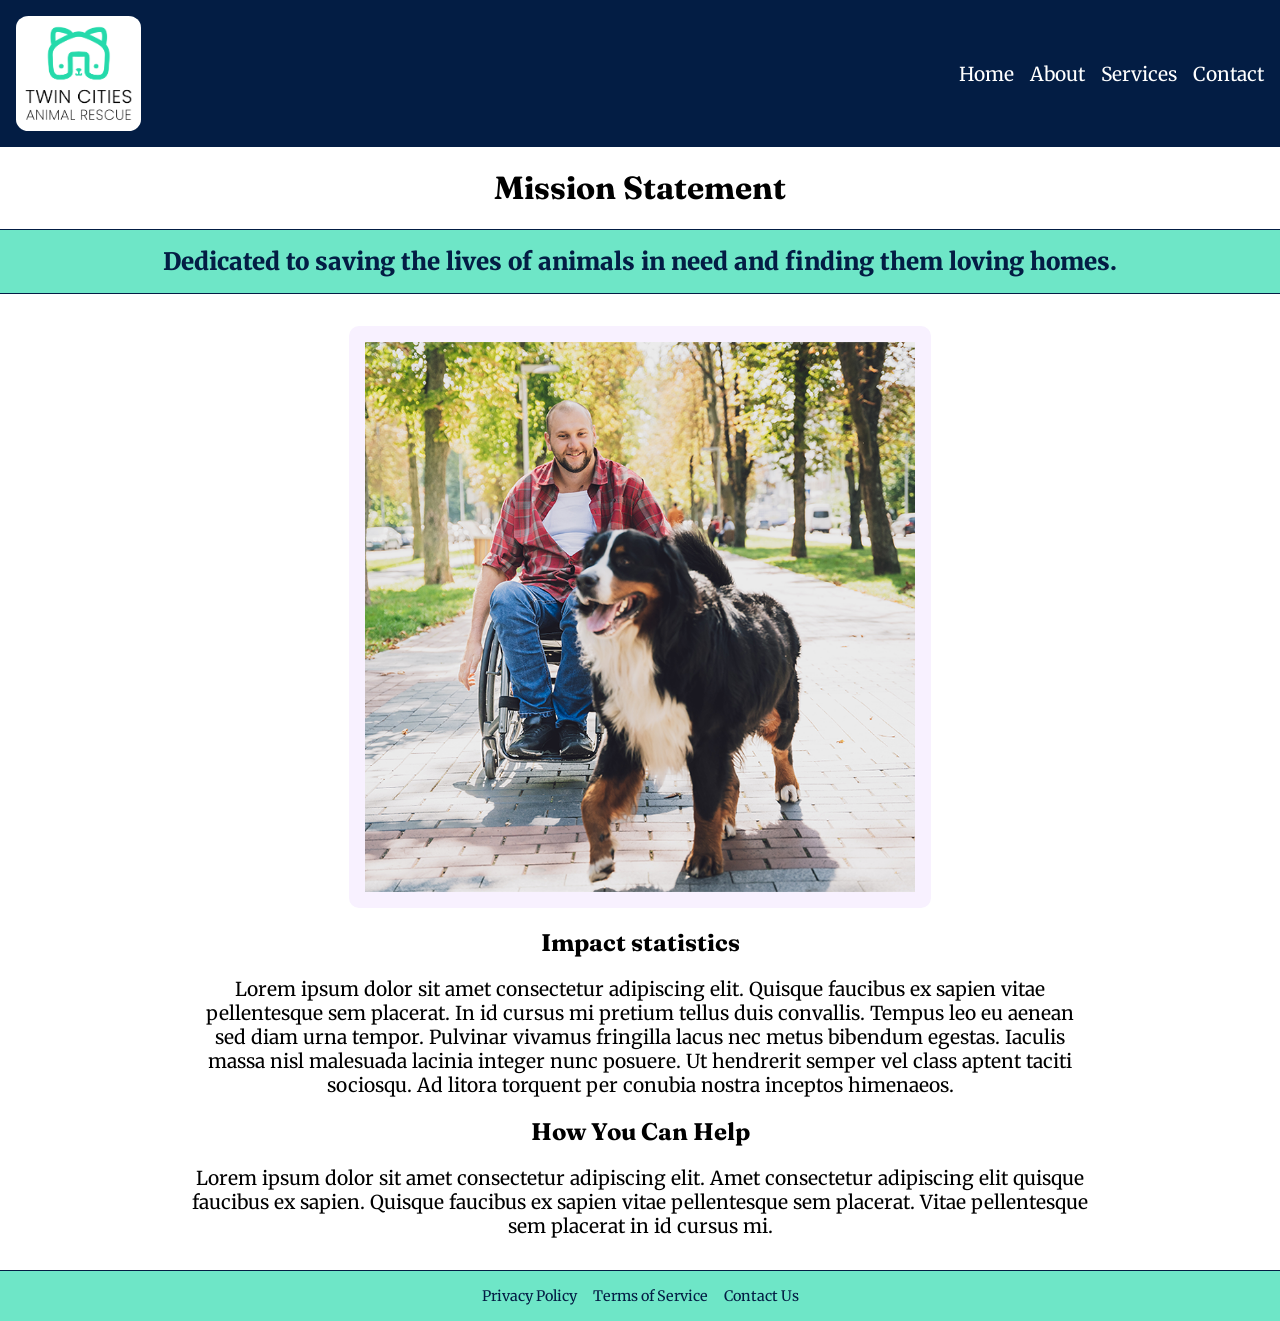
<file: index.html>
<!-- contains:
•	Mission statement
•	Impact statistics, using text only
•	“How You Can Help” section
 -->

<!doctype html>
<html lang="en">
  <head>
    <meta charset="UTF-8" />
    <meta name="viewport" content="width=device-width, initial-scale=1.0" />
    <title>Homepage | Twin Cities Animal Rescue</title>
    <link rel="preconnect" href="https://fonts.googleapis.com" />
    <link rel="preconnect" href="https://fonts.gstatic.com" crossorigin />
    <link
      href="https://fonts.googleapis.com/css2?family=Fraunces:ital,opsz,wght@0,9..144,100..900;1,9..144,100..900&family=Merriweather:ital,opsz,wght@0,18..144,300..900;1,18..144,300..900&display=swap"
      rel="stylesheet"
    />
    <link rel="stylesheet" href="styles.css" />
  </head>
  <body>
    <a href="#main-content" class="skip-link">Skip to main content</a>
    <header>
      <img
        class="logo"
        src="assets/images/rescue-logo_c.png"
        alt="Twin Cities Animal Rescue logo which has a cartoon dog that is shaped like a house and the name of the rescue at the bottom"
      />
      <nav>
        <ul>
          <li><a class="nav-link" href="index.html">Home</a></li>
          <li><a class="nav-link" href="about.html">About</a></li>
          <li><a class="nav-link" href="services.html">Services</a></li>
          <li><a class="nav-link" href="contact.html">Contact</a></li>
        </ul>
      </nav>
    </header>
    <main id="main-content" class="flex-center-col">
      <h1>Mission Statement</h1>
      <p class="mission-statement">
        Dedicated to saving the lives of animals in need and finding them loving
        homes.
      </p>
      <picture>
        <source
          media="min-width:800px"
          srcset="assets/images/rescue-feature-large_c.png"
        />
        <img
          src="assets/images/rescue-feature-small_c.png"
          alt="a dog walking with a smiling man in a wheelchair"
        />
      </picture>
      <h2>Impact statistics</h2>
      <p>
        Lorem ipsum dolor sit amet consectetur adipiscing elit. Quisque faucibus
        ex sapien vitae pellentesque sem placerat. In id cursus mi pretium
        tellus duis convallis. Tempus leo eu aenean sed diam urna tempor.
        Pulvinar vivamus fringilla lacus nec metus bibendum egestas. Iaculis
        massa nisl malesuada lacinia integer nunc posuere. Ut hendrerit semper
        vel class aptent taciti sociosqu. Ad litora torquent per conubia nostra
        inceptos himenaeos.
      </p>
      <h2>How You Can Help</h2>
      <p>
        Lorem ipsum dolor sit amet consectetur adipiscing elit. Amet consectetur
        adipiscing elit quisque faucibus ex sapien. Quisque faucibus ex sapien
        vitae pellentesque sem placerat. Vitae pellentesque sem placerat in id
        cursus mi.
      </p>
    </main>
    <footer>
      <ul>
        <li><a href="#">Privacy Policy</a></li>
        <li><a href="#">Terms of Service</a></li>
        <li><a href="contact.html">Contact Us</a></li>
      </ul>
    </footer>
  </body>
</html>
</file>
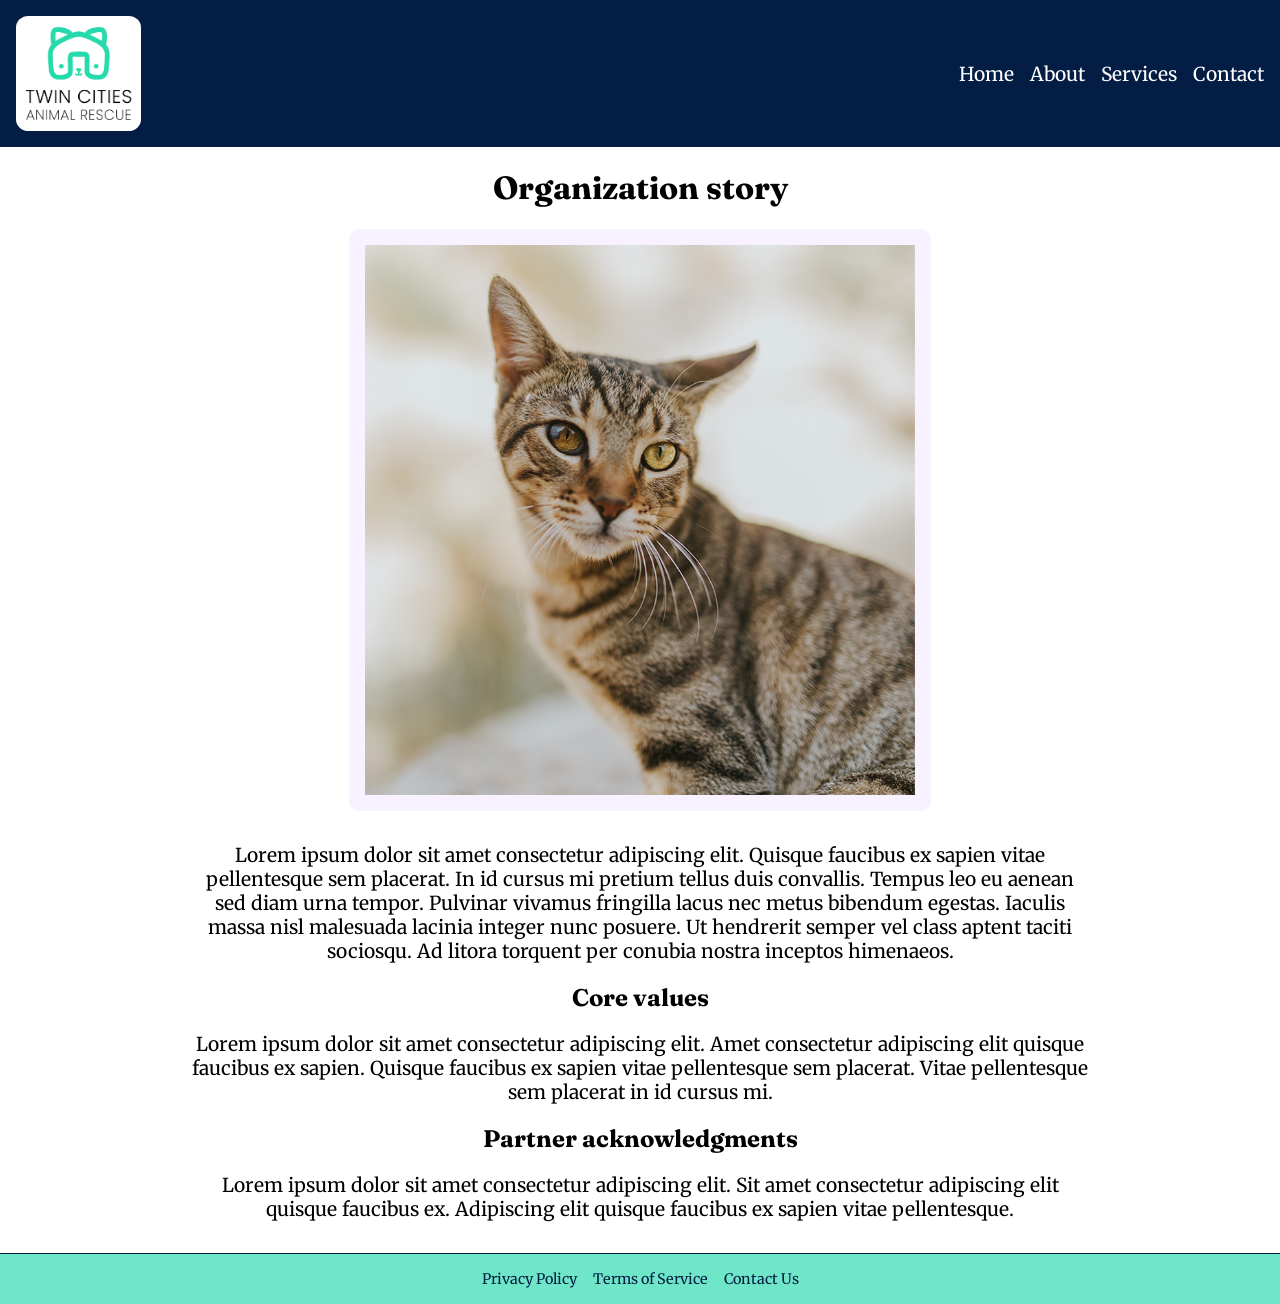
<file: about.html>
<!-- contains:
•	Organization story
•	Core values
•	Partner acknowledgments
 -->

<!doctype html>
<html lang="en">
  <head>
    <meta charset="UTF-8" />
    <meta name="viewport" content="width=device-width, initial-scale=1.0" />
    <title>About | Twin Cities Animal Rescue</title>
    <link rel="preconnect" href="https://fonts.googleapis.com" />
    <link rel="preconnect" href="https://fonts.gstatic.com" crossorigin />
    <link
      href="https://fonts.googleapis.com/css2?family=Fraunces:ital,opsz,wght@0,9..144,100..900;1,9..144,100..900&family=Merriweather:ital,opsz,wght@0,18..144,300..900;1,18..144,300..900&display=swap"
      rel="stylesheet"
    />
    <link rel="stylesheet" href="styles.css" />
  </head>
  <body>
    <a href="#main-content" class="skip-link">Skip to main content</a>
    <header>
      <img
        class="logo"
        src="assets/images/rescue-logo_c.png"
        alt="Twin Cities Animal Rescue logo which has a cartoon dog that is shaped like a house and the name of the rescue at the bottom"
      />
      <nav>
        <ul>
          <li><a class="nav-link" href="index.html">Home</a></li>
          <li><a class="nav-link" href="about.html">About</a></li>
          <li><a class="nav-link" href="services.html">Services</a></li>
          <li><a class="nav-link" href="contact.html">Contact</a></li>
        </ul>
      </nav>
    </header>
    <main id="main-content" class="flex-center-col">
      <h1>Organization story</h1>
      <picture class="bottom-margin">
        <source
          media="(min-width: 768px)"
          srcset="assets/images/rescue-pet-spotlight_c.png"
        />
        <img
          class="adaptive-img"
          src="assets/images/rescue-pet-spotlight_c.png"
          alt="a tabby cat looking at the camera; one of it's eyes is darker than the other"
        />
      </picture>
      <p>
        Lorem ipsum dolor sit amet consectetur adipiscing elit. Quisque faucibus
        ex sapien vitae pellentesque sem placerat. In id cursus mi pretium
        tellus duis convallis. Tempus leo eu aenean sed diam urna tempor.
        Pulvinar vivamus fringilla lacus nec metus bibendum egestas. Iaculis
        massa nisl malesuada lacinia integer nunc posuere. Ut hendrerit semper
        vel class aptent taciti sociosqu. Ad litora torquent per conubia nostra
        inceptos himenaeos.
      </p>
      <h2>Core values</h2>
      <p>
        Lorem ipsum dolor sit amet consectetur adipiscing elit. Amet consectetur
        adipiscing elit quisque faucibus ex sapien. Quisque faucibus ex sapien
        vitae pellentesque sem placerat. Vitae pellentesque sem placerat in id
        cursus mi.
      </p>
      <h2>Partner acknowledgments</h2>
      <p>
        Lorem ipsum dolor sit amet consectetur adipiscing elit. Sit amet
        consectetur adipiscing elit quisque faucibus ex. Adipiscing elit quisque
        faucibus ex sapien vitae pellentesque.
      </p>
    </main>
    <footer>
      <ul>
        <li><a href="#">Privacy Policy</a></li>
        <li><a href="#">Terms of Service</a></li>
        <li><a href="contact.html">Contact Us</a></li>
      </ul>
    </footer>
  </body>
</html>
</file>
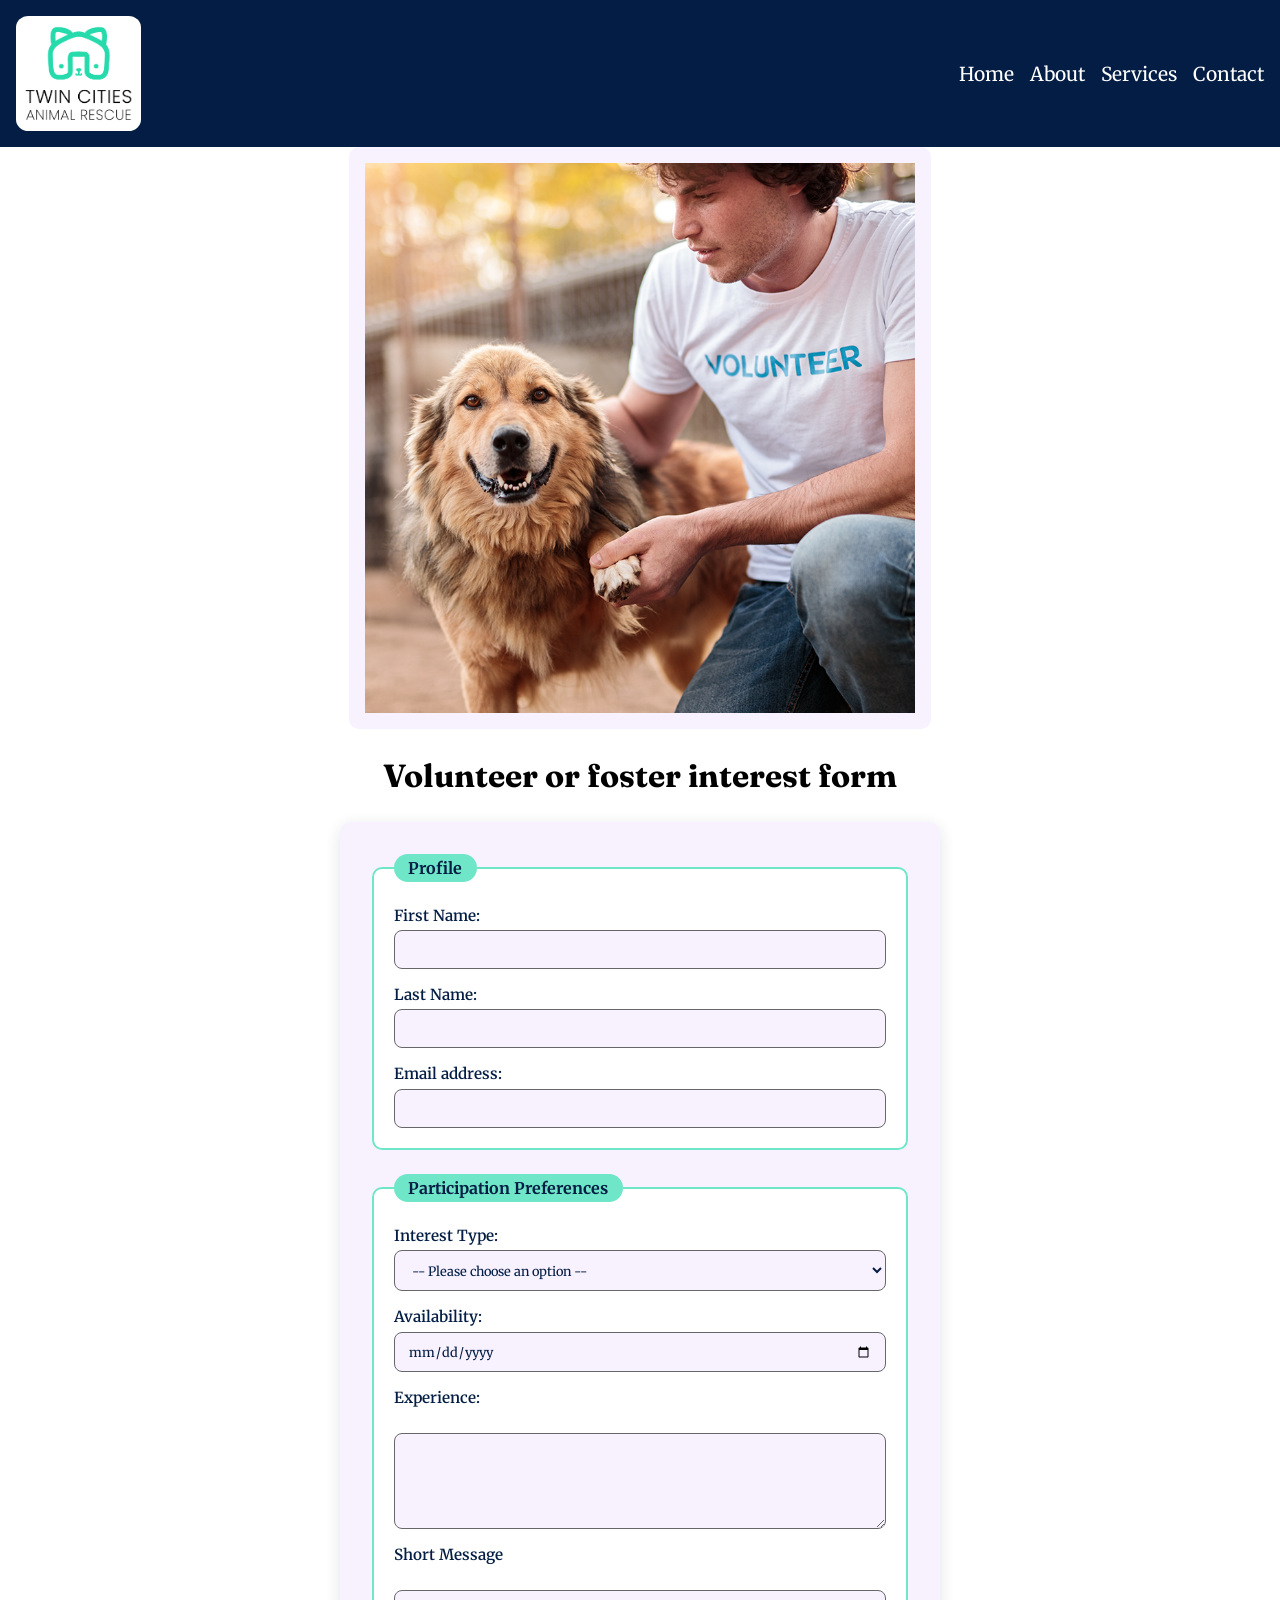
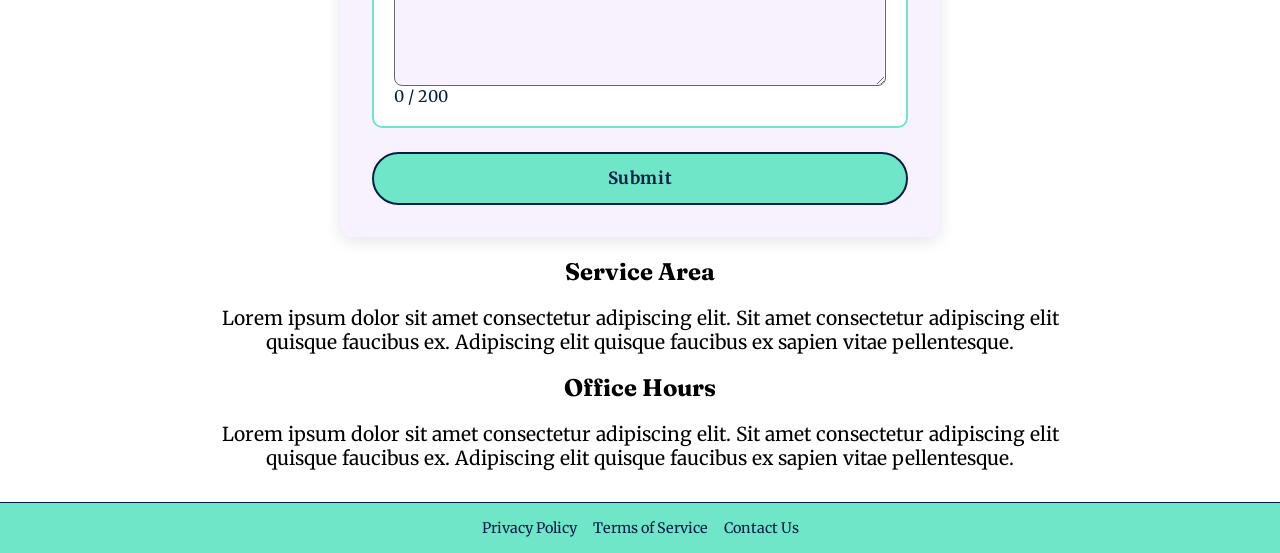
<file: contact.html>
<!-- contains:
•	Volunteer or foster interest form
•	Service area
•	Office hours

 -->

<!doctype html>
<html lang="en">
  <head>
    <meta charset="UTF-8" />
    <meta name="viewport" content="width=device-width, initial-scale=1.0" />
    <title>Contact | Twin Cities Animal Rescue</title>
    <link rel="preconnect" href="https://fonts.googleapis.com" />
    <link rel="preconnect" href="https://fonts.gstatic.com" crossorigin />
    <link
      href="https://fonts.googleapis.com/css2?family=Fraunces:ital,opsz,wght@0,9..144,100..900;1,9..144,100..900&family=Merriweather:ital,opsz,wght@0,18..144,300..900;1,18..144,300..900&display=swap"
      rel="stylesheet"
    />
    <link rel="stylesheet" href="styles.css" />
    <link rel="stylesheet" href="form.css" />
    <script src="script.js" defer></script>
  </head>
  <body>
    <a href="#main-content" class="skip-link">Skip to main content</a>
    <header>
      <img
        class="logo"
        src="assets/images/rescue-logo_c.png"
        alt="Twin Cities Animal Rescue logo which has a cartoon dog that is shaped like a house and the name of the rescue at the bottom"
      />
      <nav>
        <ul>
          <li><a class="nav-link" href="index.html">Home</a></li>
          <li><a class="nav-link" href="about.html">About</a></li>
          <li><a class="nav-link" href="services.html">Services</a></li>
          <li><a class="nav-link" href="contact.html">Contact</a></li>
        </ul>
      </nav>
    </header>
    <main id="main-content" class="flex-center-col">
      <section id="interest-form">
        <picture>
          <source
            media="(min-width: 768px)"
            srcset="assets/images/rescue-volunteer_c.png"
          />
          <img
            class="adaptive-img"
            src="assets/images/rescue-volunteer_c.png"
            alt="a volunteer looking at and kneeling beside a dog smiling at the camera"
          />
        </picture>
        <!-- The form should collect:
            •	Name
            •	Email
            •	Interest type, such as volunteer, foster, or adoption information
            •	Availability
            •	Experience with pets
            •	Short message
            -->
        <h1>Volunteer or foster interest form</h1>
        <form id="signupForm" novalidate>
          <fieldset>
            <legend>Profile</legend>
            <label for="firstName">First Name:</label>
            <input type="text" id="firstName" name="firstName" required />
            <span class="error" id="firstName-error" aria-live="polite"></span>

            <label for="lastName">Last Name:</label>
            <input type="text" id="lastName" name="lastName" required />
            <span class="error" id="lastName-error" aria-live="polite"></span>

            <label for="emailAddress" required>Email address:</label>
            <input type="email" id="emailAddress" name="email" required />
            <span
              class="error"
              id="emailAddress-error"
              aria-live="polite"
            ></span>
          </fieldset>
          <fieldset>
            <legend>Participation Preferences</legend>
            <label for="interestType">Interest Type: </label>
            <select id="interestType" name="interestType" required>
              <option value="">-- Please choose an option --</option>
              <option value="volunteer">Volunteer</option>
              <option value="foster">Foster</option>
              <option value="adoption">Adoption</option>
            </select>
            <span
              class="error"
              id="interestType-error"
              aria-live="polite"
            ></span>
            <div id="infoPanel" aria-live="polite"></div>
            <label for="availability">Availability: </label>
            <input type="date" id="availability" name="availability" required />
            <span
              class="error"
              id="availability-error"
              aria-live="polite"
            ></span>
            <label for="experience">Experience: </label><br />
            <textarea
              id="experience"
              name="experience"
              rows="4"
              cols="30"
            ></textarea>
            <span class="error" id="experience-error" aria-live="polite"></span>
            <label for="shortMsg">Short Message</label><br />
            <textarea
              id="shortMsg"
              name="shortMsg"
              rows="4"
              cols="30"
            ></textarea>
            <span class="hint" id="counter">0 / 200</span>
            <span class="error" id="shortMsg-error" aria-live="polite"></span>
          </fieldset>
          <input id="submit-btn" type="submit" value="Submit" />
        </form>
        <div id="confirmation" aria-live="polite"></div>
        <section id="dashboard"></section>
      </section>
      <section id="service-area">
        <h2>Service Area</h2>
        <p>
          Lorem ipsum dolor sit amet consectetur adipiscing elit. Sit amet
          consectetur adipiscing elit quisque faucibus ex. Adipiscing elit
          quisque faucibus ex sapien vitae pellentesque.
        </p>
      </section>
      <section id="office-hours">
        <h2>Office Hours</h2>
        <p>
          Lorem ipsum dolor sit amet consectetur adipiscing elit. Sit amet
          consectetur adipiscing elit quisque faucibus ex. Adipiscing elit
          quisque faucibus ex sapien vitae pellentesque.
        </p>
      </section>
    </main>
    <footer>
      <ul>
        <li><a href="#">Privacy Policy</a></li>
        <li><a href="#">Terms of Service</a></li>
        <li><a href="contact.html">Contact Us</a></li>
      </ul>
    </footer>
  </body>
</html>
</file>
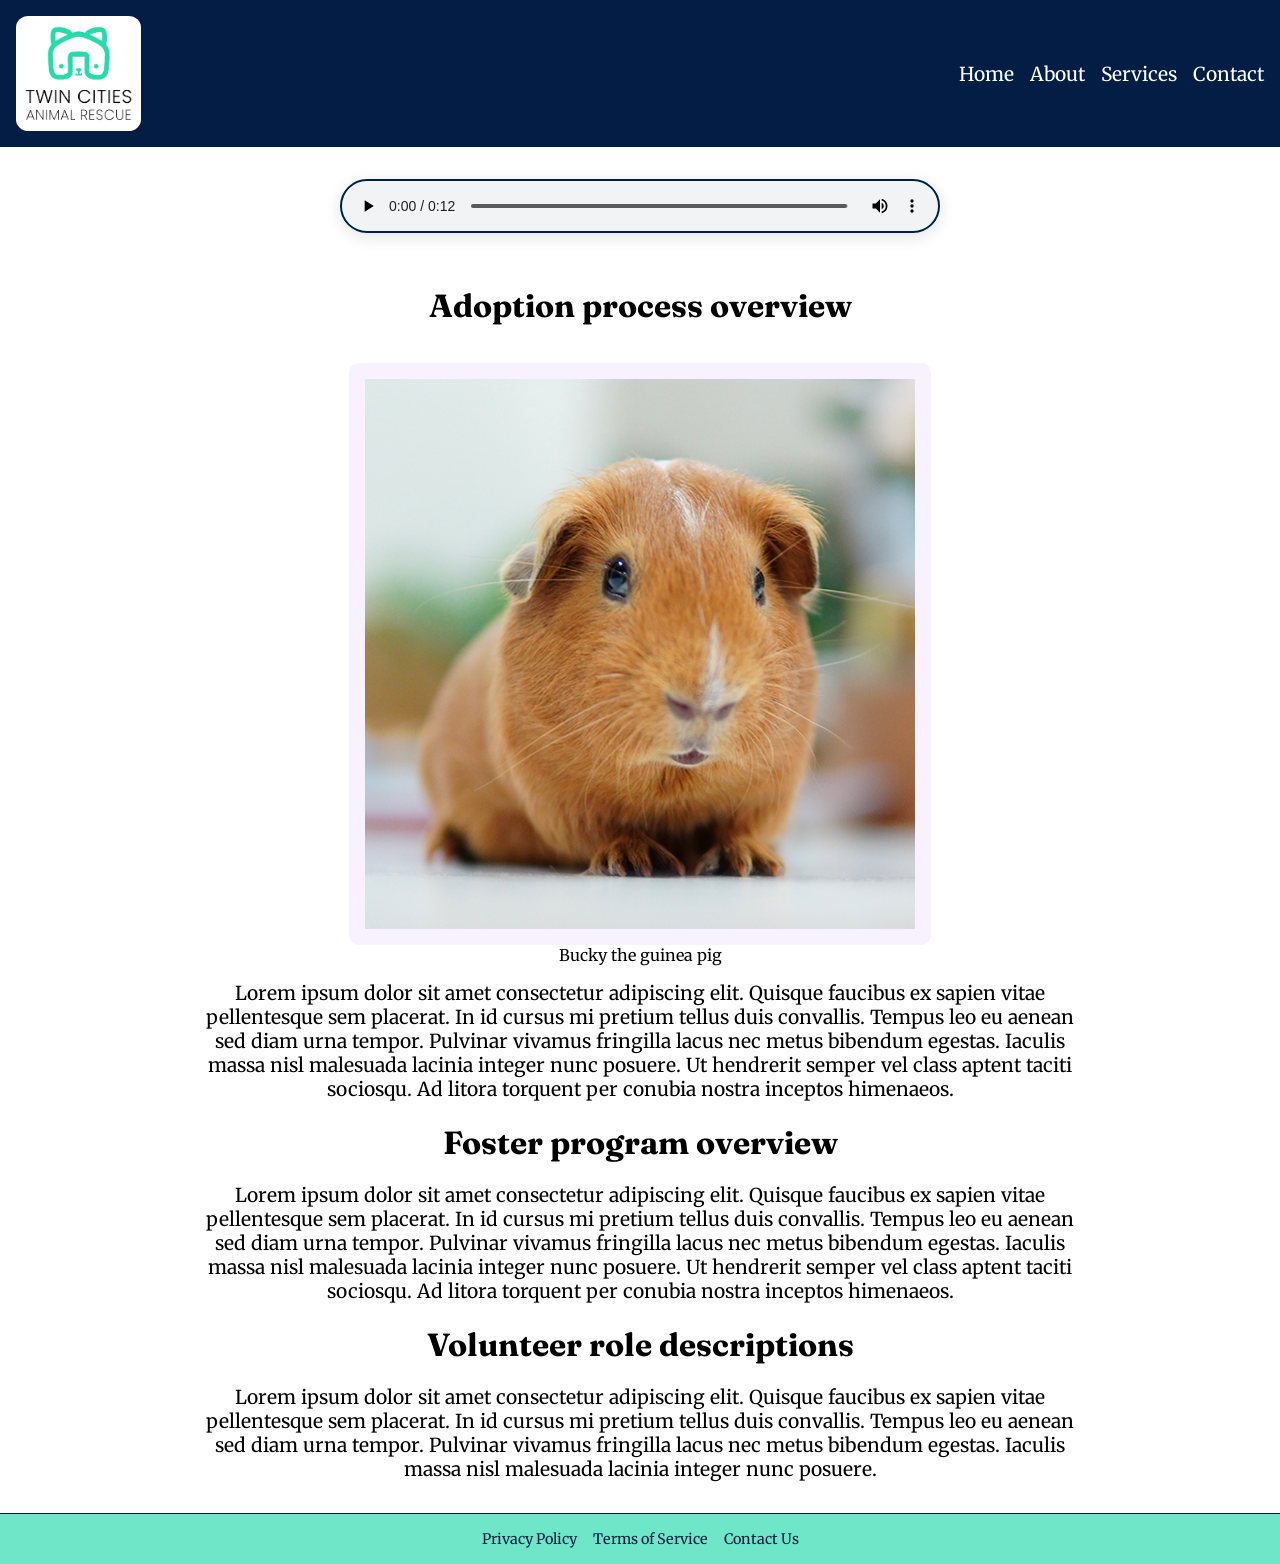
<file: services.html>
<!-- contains:
•	Adoption process overview
•	Foster program overview
•	Volunteer role descriptions
 -->
<!doctype html>
<html lang="en">
  <head>
    <meta charset="UTF-8" />
    <meta name="viewport" content="width=device-width, initial-scale=1.0" />
    <title>Services | Twin Cities Animal Rescue</title>
    <link rel="preconnect" href="https://fonts.googleapis.com" />
    <link rel="preconnect" href="https://fonts.gstatic.com" crossorigin />
    <link
      href="https://fonts.googleapis.com/css2?family=Fraunces:ital,opsz,wght@0,9..144,100..900;1,9..144,100..900&family=Merriweather:ital,opsz,wght@0,18..144,300..900;1,18..144,300..900&display=swap"
      rel="stylesheet"
    />
    <link rel="stylesheet" href="styles.css" />
  </head>
  <body>
    <a href="#main-content" class="skip-link">Skip to main content</a>
    <header>
      <img
        class="logo"
        src="assets/images/rescue-logo_c.png"
        alt="Twin Cities Animal Rescue logo which has a cartoon dog that is shaped like a house and the name of the rescue at the bottom"
      />
      <nav>
        <ul>
          <li><a class="nav-link" href="index.html">Home</a></li>
          <li><a class="nav-link" href="about.html">About</a></li>
          <li><a class="nav-link" href="services.html">Services</a></li>
          <li><a class="nav-link" href="contact.html">Contact</a></li>
        </ul>
      </nav>
    </header>
    <main id="main-content" class="flex-center-col">
      <audio controls src="assets/rescue-message_c.mp3">
        Your browser does not support the audio element.
      </audio>
      <h1>Adoption process overview</h1>
      <figure>
        <img src="assets/images/rescue-pet_c.png" alt="A brown guinea pig" />
        <figcaption>Bucky the guinea pig</figcaption>
      </figure>
      <p>
        Lorem ipsum dolor sit amet consectetur adipiscing elit. Quisque faucibus
        ex sapien vitae pellentesque sem placerat. In id cursus mi pretium
        tellus duis convallis. Tempus leo eu aenean sed diam urna tempor.
        Pulvinar vivamus fringilla lacus nec metus bibendum egestas. Iaculis
        massa nisl malesuada lacinia integer nunc posuere. Ut hendrerit semper
        vel class aptent taciti sociosqu. Ad litora torquent per conubia nostra
        inceptos himenaeos.
      </p>
      <h1>Foster program overview</h1>
      <p>
        Lorem ipsum dolor sit amet consectetur adipiscing elit. Quisque faucibus
        ex sapien vitae pellentesque sem placerat. In id cursus mi pretium
        tellus duis convallis. Tempus leo eu aenean sed diam urna tempor.
        Pulvinar vivamus fringilla lacus nec metus bibendum egestas. Iaculis
        massa nisl malesuada lacinia integer nunc posuere. Ut hendrerit semper
        vel class aptent taciti sociosqu. Ad litora torquent per conubia nostra
        inceptos himenaeos.
      </p>
      <h1>Volunteer role descriptions</h1>
      <p>
        Lorem ipsum dolor sit amet consectetur adipiscing elit. Quisque faucibus
        ex sapien vitae pellentesque sem placerat. In id cursus mi pretium
        tellus duis convallis. Tempus leo eu aenean sed diam urna tempor.
        Pulvinar vivamus fringilla lacus nec metus bibendum egestas. Iaculis
        massa nisl malesuada lacinia integer nunc posuere.
      </p>
    </main>
    <footer>
      <ul>
        <li><a href="#">Privacy Policy</a></li>
        <li><a href="#">Terms of Service</a></li>
        <li><a href="contact.html">Contact Us</a></li>
      </ul>
    </footer>
  </body>
</html>
</file>
<file: styles.css>
:root {
  /* CSS HEX */
  --turquoise: #6ee6c7;
  --lavender-mist: #f8f1ff;
  --prussian-blue: #031d44;
}

*,
*::before,
*::after {
  box-sizing: border-box;
}

.mission-statement {
  font-size: 1.5rem;
  /* font-style: oblique; */
  font-weight: 900;
  text-align: center;
  width: 100%;
  margin: 0 0 2rem 0;
  padding: 1rem;
  background-color: var(--turquoise);
  color: var(--prussian-blue);
  font-family: "Merriweather", serif;
  border-top: 1.5px solid var(--prussian-blue);
  border-bottom: 1.5px solid var(--prussian-blue);
}
/* 2. Remove default browser margins and padding */
html,
body {
  margin: 0;
  padding: 0;
  width: 100%;
  overflow-x: hidden; /* Prevents horizontal scroll gaps */
}

h1 {
  font-size: 2rem;
  font-family: "Fraunces", serif;
}
h2 {
  font-size: 1.5rem;
  font-family: "Fraunces", serif;
}
p {
  font-size: 1rem;
  font-family: "Merriweather", serif;
  margin: 0 1rem;
}

figure img,
picture img {
  max-width: 100%;
  display: block;
  margin-inline: auto;
  border-radius: 10px;
  border: 1rem solid var(--lavender-mist);
}

figure {
  text-align: center;
}

.bottom-margin {
  margin-bottom: 2rem;
}

.skip-link {
  position: absolute;
  left: -10000px;
  top: auto;
  width: 1px;
  height: 1px;
  overflow: hidden;
}

.skip-link:focus {
  position: fixed;
  top: 10px;
  left: 10px;
  width: auto;
  height: auto;
  padding: 12px 20px;
  background-color: #000;
  color: #fff;
  z-index: 1000;
  text-decoration: none;
}

body {
  font-family: "Merriweather", serif;
}

header {
  display: flex;
  width: 100%;
  justify-content: space-between;
  align-items: center;
  background-color: var(--prussian-blue);
  padding: 1rem 1rem;
}

.logo {
  width: 20%;
  border-radius: 10%;
}

ul {
  display: flex;
  list-style: none;
  gap: 1rem;
  padding: 0;
  margin: 0;
}

a.nav-link {
  color: white;
  text-decoration: none;
}

footer {
  background-color: var(--turquoise);
  /* color: #fff; */
  padding: 1rem;
  text-align: center;
  margin-top: 2rem;
  font-size: 0.9rem;
  border-top: 1.5px solid var(--prussian-blue);
}
footer a {
  color: var(--prussian-blue);
  text-decoration: none;
}
footer ul {
  display: flex;
  justify-content: center;
  list-style: none;
  padding: 0;
  margin: 0;
  gap: 1rem;
}
.flex-center-col {
  display: flex;
  align-items: center;
  flex-direction: column;
}

form {
  width: 80%;
  text-align: left;
}

section,
main {
  max-width: 100%;
  display: flex;
  flex-direction: column;
  align-items: center;
  text-align: center;
}

/* ---------- Audio player ---------- */
audio {
  display: block;
  width: 100%;
  max-width: 600px;
  height: 54px;
  margin: 2rem auto;
  border: 2px solid var(--prussian-blue);
  border-radius: 999px;
  background-color: var(--turquoise);
  box-shadow: 0 4px 16px rgba(3, 29, 68, 0.12);
  transition: box-shadow 0.2s ease;
}

audio:hover {
  box-shadow: 0 6px 20px rgba(3, 29, 68, 0.2);
}

audio:focus-visible {
  outline: 3px solid var(--prussian-blue);
  outline-offset: 3px;
}

@media (min-width: 700px) {
  audio {
    width: 100%;
  }
  .logo {
    width: 10%;
  }
  figure img,
  picture img {
    max-width: 70%;
    display: block;
    margin-inline: auto;
  }
  p {
    font-size: 1.2rem;
    width: 70%;
  }
  .mission-statement {
    /* font-size: 2rem; */
    width: 100%;
  }
  a.nav-link {
    font-size: 1.2rem;
  }
}
</file>
<file: form.css>
/* ---------- Colors ---------- */
:root {
  --turquoise: #6ee6c7;
  --lavender-mist: #f8f1ff;
  /* --thistle: #decdf5; */
  --prussian-blue: #031d44;
  --dim-grey: #676767;

  --turquoise-dark: #3fcfab; /* hover state for turquoise */
  --white: #ffffff;
}

/* ---------- Form container ---------- */
form {
  max-width: 600px;
  margin: 0;
  padding: 1rem;
  background-color: var(--lavender-mist);
  border-radius: 12px;
  box-shadow: 0 4px 16px rgba(3, 29, 68, 0.12);
  font-family: "Merriweather", serif;
  color: var(--prussian-blue);
  box-sizing: border-box;
}

form *,
form *::before,
form *::after {
  box-sizing: inherit;
}

/* ---------- Fieldsets & legends ---------- */
fieldset {
  margin: 0 0 1.5rem;
  padding: 1.25rem 1.25rem 1rem;
  border: 2px solid var(--turquoise);
  border-radius: 10px;
  background-color: var(--white);
}

legend {
  padding: 0.25rem 0.9rem;
  font-size: 1rem;
  font-weight: 700;
  color: var(--prussian-blue);
  background-color: var(--turquoise);
  border-radius: 999px;
}

/* ---------- Labels ---------- */
label {
  display: block;
  margin: 1rem 0 0.35rem;
  font-weight: 600;
  font-size: 0.95rem;
  color: var(--prussian-blue);
}

fieldset > label:first-of-type {
  margin-top: 0.25rem;
}

/* ---------- Inputs, select, textarea ---------- */
input[type="text"],
input[type="email"],
input[type="date"],
select,
textarea {
  display: block;
  width: 100%;
  padding: 0.65rem 0.8rem;
  font: inherit;
  color: var(--prussian-blue);
  background-color: var(--lavender-mist);
  border: 1.5px solid var(--dim-grey);
  border-radius: 8px;
  font-size: 0.8rem;
}

textarea {
  resize: vertical;
  min-height: 6rem;
}

input::placeholder,
textarea::placeholder {
  color: var(--dim-grey);
}

/* Hover */
input[type="text"]:hover,
input[type="email"]:hover,
input[type="date"]:hover,
select:hover,
textarea:hover {
  border-color: var(--prussian-blue);
}

/* Focus (visible for keyboard users) */
input:focus,
select:focus,
textarea:focus {
  outline: none;
  background-color: var(--white);
  border-color: var(--prussian-blue);
  box-shadow: 0 0 0 4px rgba(110, 230, 199, 0.55);
}

/* Only flag invalid fields after the user has interacted */
input:user-invalid,
select:user-invalid,
textarea:user-invalid {
  border-color: #b3261e;
}

/* ---------- Submit button ---------- */
input[type="submit"] {
  display: block;
  width: 100%;
  padding: 0.85rem 1.5rem;
  font: inherit;
  font-weight: 700;
  font-size: 1.05rem;
  letter-spacing: 0.03em;
  color: var(--prussian-blue);
  background-color: var(--turquoise);
  border: 2px solid var(--prussian-blue);
  border-radius: 999px;
  cursor: pointer;
  transition:
    background-color 0.2s ease,
    color 0.2s ease,
    transform 0.1s ease;
}

input[type="submit"]:hover {
  background-color: var(--prussian-blue);
  color: var(--turquoise);
}

input[type="submit"]:focus-visible {
  outline: 3px solid var(--prussian-blue);
  outline-offset: 3px;
}

input[type="submit"]:active {
  transform: scale(0.98);
}

.error {
  display: block;
  margin-top: 0.25rem;
  font-size: 0.8rem;
  color: #b3261e;
}

/* ---------- Larger screens: put first/last name side by side is optional;
   keep it simple and just give the form more breathing room ---------- */
@media (min-width: 700px) {
  form {
    padding: 2rem;
  }
}

/* ---------- Respect reduced-motion preferences ---------- */
@media (prefers-reduced-motion: reduce) {
  * {
    transition: none !important;
  }
}
</file>
